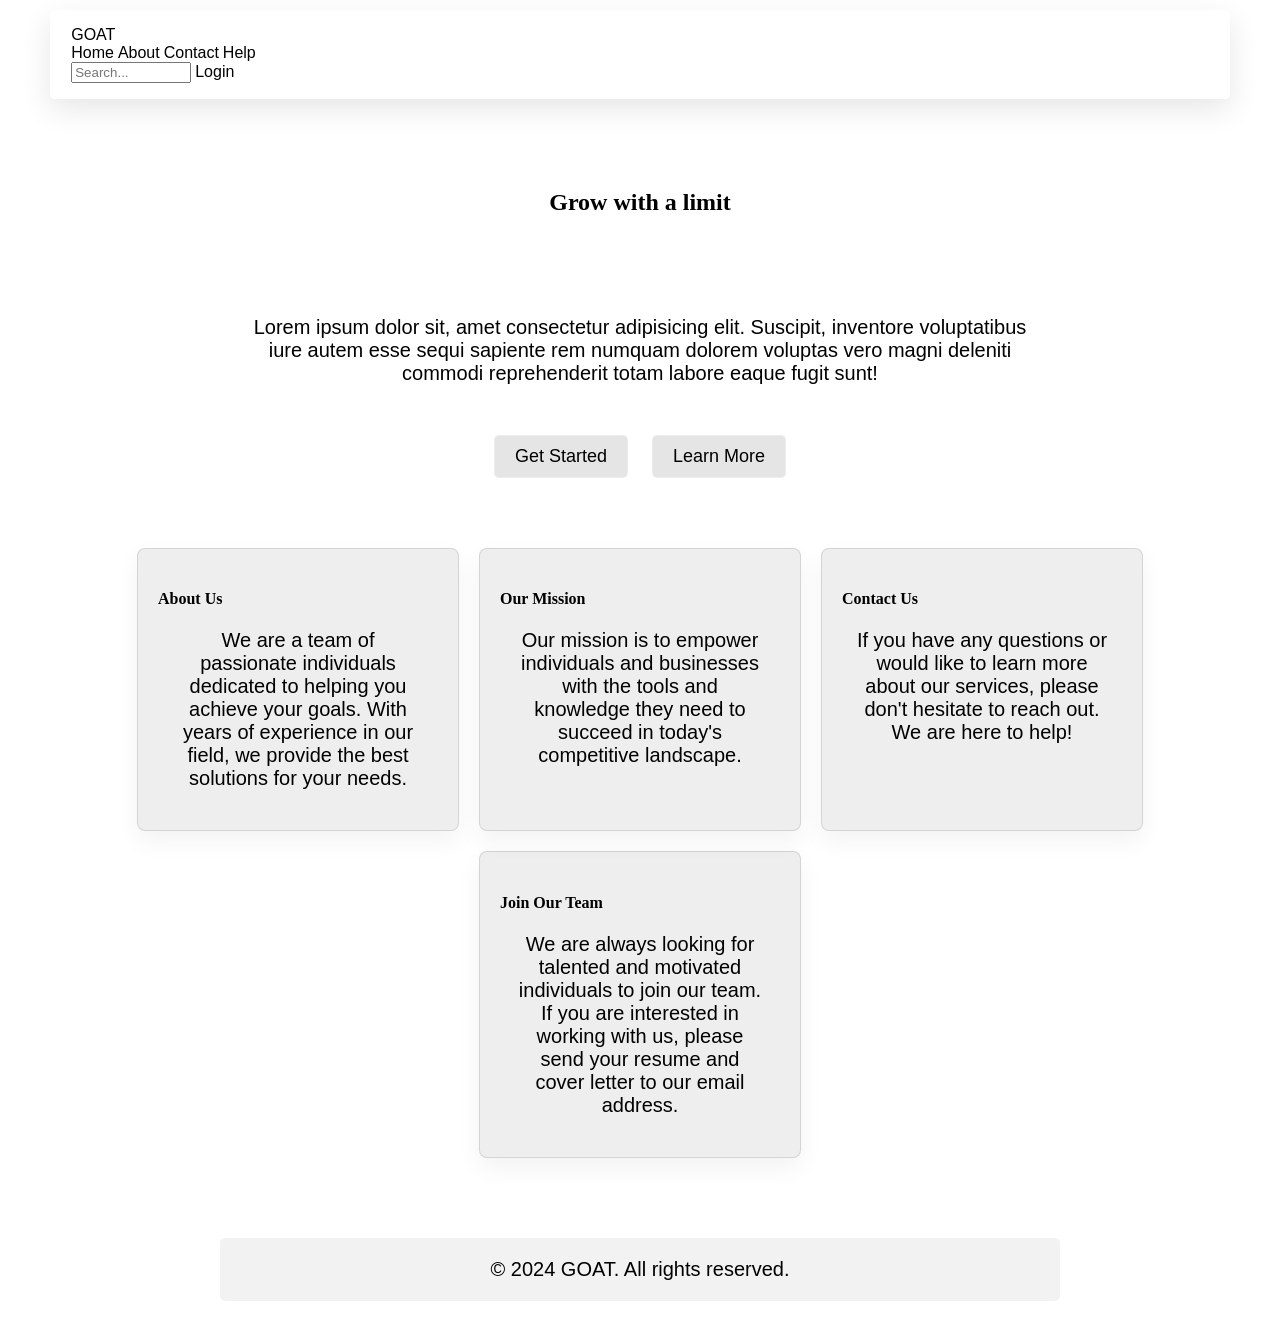
<file: index.html>
<!DOCTYPE html>
<html lang="en">
<head>
    <meta charset="UTF-8">
    <meta name="viewport" content="width=device-width, initial-scale=1.0">
    <title>BCA Team Project - Home</title>
    <meta name="description" content="Welcome to the BCA team project home page. Grow with a limit in our competitive landscape.">
    <link rel="stylesheet" href="style/style.css">
</head>
<body>
    <nav id="navbar">
        <div class="nav-container">
            <a href="index.html" class="logo">GOAT</a>
            <div class="nav-links">
                <a href="index.html">Home</a>
                <a href="#bodyy">About</a>
                <a href="#footer">Contact</a>
                <a href="#">Help</a>
            </div>
            <div class="nav-actions">
                <input type="search" name="search" id="input" placeholder="Search...">
                <a href="pages/sign_in.html" class="login-btn">Login</a>
            </div>
        </div>
    </nav>
    <script src="script/script.js"></script>
    <main>
        <section id="home">
            <h1>Grow with a limit</h1>
        </section>
        <p class="intro-paragraph">Lorem ipsum dolor sit, amet consectetur adipisicing elit. Suscipit, inventore voluptatibus iure autem esse sequi sapiente rem numquam dolorem voluptas vero magni deleniti commodi reprehenderit totam labore eaque fugit sunt!</p>
        <section id="content">
            <div class="cta-buttons">
                <button type="button">Get Started</button>
                <button type="button">Learn More</button>
            </div>
        </section>
        <section id="bodyy">
            <div class="feature-card">
                <h4>About Us</h4>
                <p class="feature-text">We are a team of passionate individuals dedicated to helping you achieve your goals. With years of experience in our field, we provide the best solutions for your needs.</p>
            </div>
            <div class="feature-card">
                <h4>Our Mission</h4>
                <p class="feature-text">Our mission is to empower individuals and businesses with the tools and knowledge they need to succeed in today's competitive landscape.</p>
            </div>
            <div class="feature-card">
                <h4>Contact Us</h4>
                <p class="feature-text">If you have any questions or would like to learn more about our services, please don't hesitate to reach out. We are here to help!</p>
            </div>
            <div class="feature-card">
                <h4>Join Our Team</h4>
                <p class="feature-text">We are always looking for talented and motivated individuals to join our team. If you are interested in working with us, please send your resume and cover letter to our email address.</p>
            </div>
        </section>
    </main>
    <footer>
        <p id="footer">© 2024 GOAT. All rights reserved.</p>
    </footer>
</body>
</html>
</file>
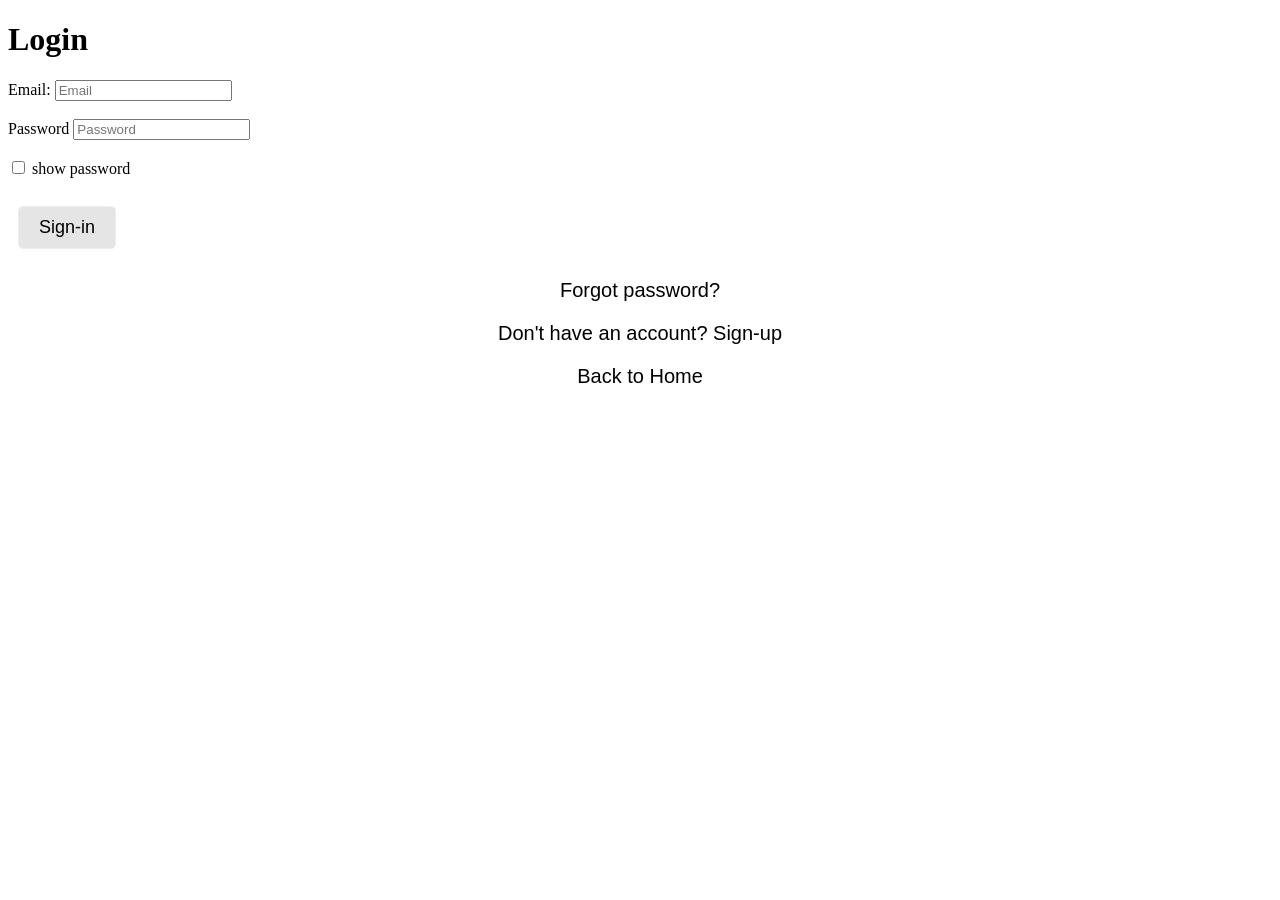
<file: pages/sign_in.html>
<!DOCTYPE html>
<html lang="en">
<head>
    <meta charset="UTF-8">
    <meta name="viewport" content="width=device-width, initial-scale=1.0">
    <title>Login - BCA Team Project</title>
    <link rel="stylesheet" href="../style/style.css">
</head>
<body class="auth-page">
    <div class="form-container">
        <form>
            <h1>Login</h1>
             <label>Email:</label>
        <input type="email" placeholder="Email" name="email"><br><br>
        <label>Password</label>
        <input type="password" placeholder="Password" name="password"><br><br>
        <input type="checkbox">
        <label>show password</label><br><br> 
            <button type="submit">Sign-in</button>
            <p>
                <a href="#">Forgot password?</a>
            </p>
            <p>Don't have an account? <a href="sign_up.html">Sign-up</a></p>
            <p><a href="../index.html">Back to Home</a></p>
        </form>
    </div>
</body>
</html>
</file>
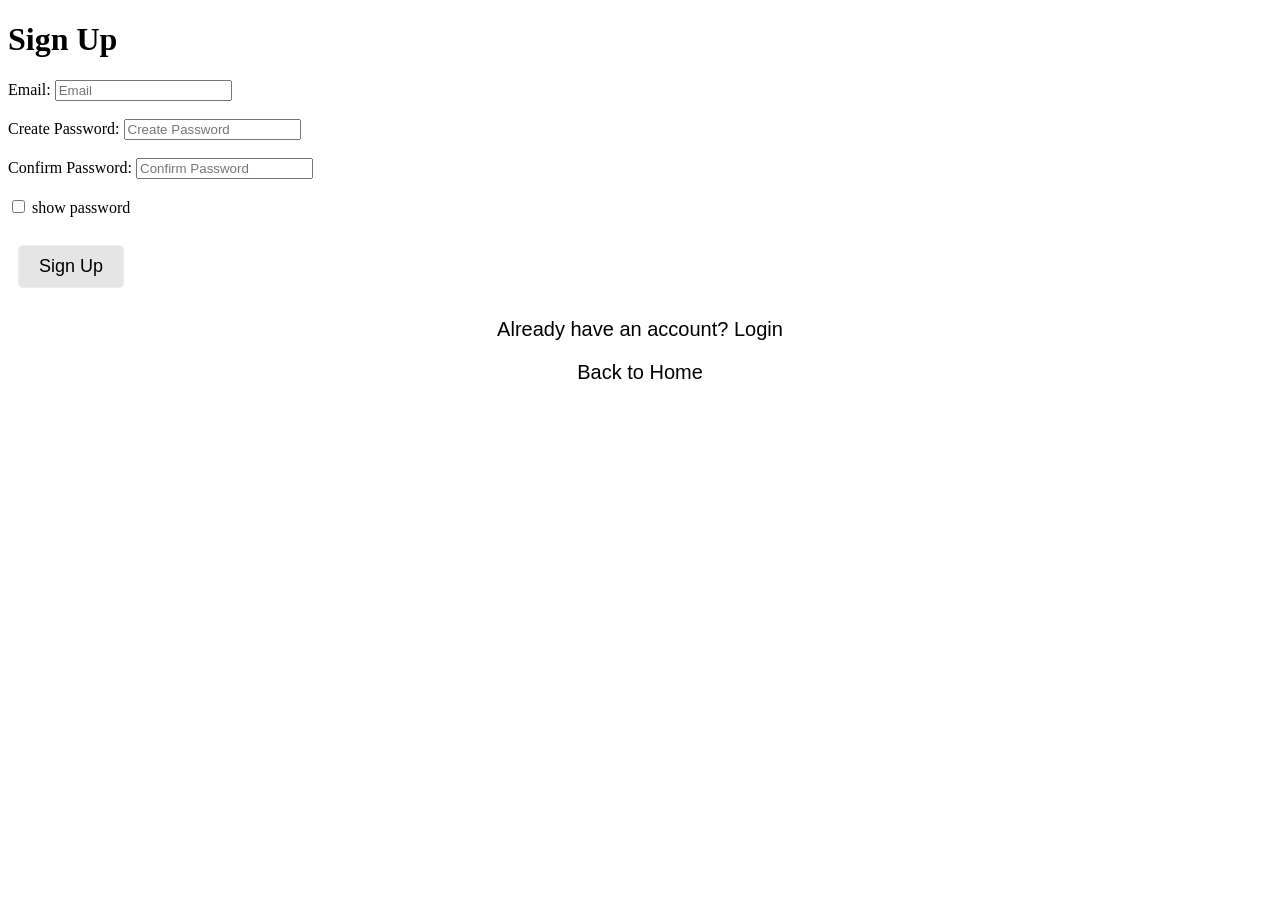
<file: pages/sign_up.html>
<!DOCTYPE html>
<html lang="en">
<head>
    <meta charset="UTF-8">
    <meta name="viewport" content="width=device-width, initial-scale=1.0">
    <title>Sign Up - BCA Team Project</title>
    <link rel="stylesheet" href="../style/style.css">
</head>
<body class="auth-page">
    <div class="form-container">
        <form>
            <h1>Sign Up</h1>
             <label>Email:</label>
        <input type="email" placeholder="Email" name="email"><br><br>
        <label>Create Password:</label>
        <input type="password" placeholder="Create Password" name="password" required><br><br>
        <label>Confirm Password:</label>
        <input type="password" placeholder="Confirm Password" name="confirm_password" required><br><br>
        <input type="checkbox">
        <label>show password</label><br><br> 
            <button type="submit">Sign Up</button>
            <p>Already have an account? <a href="sign_in.html">Login</a></p>
            <p><a href="../index.html">Back to Home</a></p>
        </form>
    </div>
</body>
</html>
</file>
<file: style/style.css>
<style>
    body {
        background-color: rgb(218, 241, 241);
        margin: 0;
        padding: 0;
        overflow-x: hidden; /* Prevents accidental side-scrolling */
    }

    #navbar {
        margin: 10px auto;
        padding: 15px 20px;
        width: 90%;
        max-width: 1200px;
        border-radius: 5px;
        position: sticky;
        top: 10px;
        background: rgba(255, 255, 255, 0.2);
        backdrop-filter: blur(10px); /* Adds a modern frosted glass look */
        border: 1px solid rgba(255, 255, 255, 0.25);
        box-shadow: 0 10px 30px rgba(0, 0, 0, 0.1);
        z-index: 1000;
    }

    #div1 {
        display: flex;
        flex-wrap: wrap; /* Allows nav items to drop down on mobile */
        justify-content: space-between;
        align-items: center;
        gap: 15px;
    }

    #div2 {
        display: flex;
        gap: clamp(15px, 4vw, 70px); /* Space shrinks as screen gets smaller */
    }

    #div3 {
        display: flex;
        align-items: center;
        gap: 10px;
    }

    #input {
        width: 120px; /* Smaller input for mobile */
    }

    a {
        text-decoration: none;
        color: black;
        font-family: sans-serif;
    }

    #goat {
        font-size: 24px;
        font-weight: 700;
        font-family: Geneva, Verdana, sans-serif;
    }

    /* Hero Section */
    #home {
        text-align: center;
        padding: 60px 20px;
    }

    h2 {
        font-family: sans-serif;
        /* Scales smoothly from 40px to 100px based on screen size */
        font-size: clamp(40px, 10vw, 100px); 
        margin: 0;
    }

    p {
        width: 90%;
        max-width: 800px;
        margin: 20px auto;
        font-size: clamp(16px, 2vw, 20px);
        font-family: sans-serif;
        text-align: center; /* Better for readability on mobile */
    }

    #content {
        display: flex;
        justify-content: center;
        padding: 20px;
    }

    button {
        margin: 10px;
        padding: 10px 20px;
        font-size: 18px;
        border-radius: 5px;
        border: none;
        cursor: pointer;
        background: rgba(0, 0, 0, 0.1);
        border: 1px solid rgba(255, 255, 255, 0.3);
        transition: 0.3s;
    }

    button:hover {
        background: rgba(0, 0, 0, 0.2);
    }

    /* Responsive Grid for Cards */
    #bodyy {
        display: flex;
        flex-wrap: wrap; /* Key for responsiveness */
        justify-content: center;
        gap: 20px;
        padding: 40px 20px;
    }

    /* Changed from ID to Class-like behavior for better practice */
    #bodyy > div { 
        background: rgba(103, 93, 93, 0.1);
        padding: 20px;
        border-radius: 8px;
        width: 100%; /* Default mobile width */
        max-width: 280px; /* Laptop width */
        min-height: 180px;
        border: 1px solid rgba(112, 107, 107, 0.2);
        box-shadow: 0 10px 25px rgba(0, 0, 0, 0.05);
    }

    #dii {
        font-size: 14px;
        line-height: 1.4;
        width: 100%;
        text-align: left;
    }

    #footer {
        background: rgba(0, 0, 0, 0.05);
        padding: 20px;
        text-align: center;
        width: 90%;
        margin: 40px auto;
        border-radius: 5px;
    }

    /* Media Queries for Layout Adjustments */
    @media (max-width: 600px) {
        #div1 {
            justify-content: center; /* Center everything on tiny screens */
        }
        #div2 {
            order: 3; /* Move menu below Logo/Login */
            width: 100%;
            justify-content: center;
        }
    }
</style>
</file>
